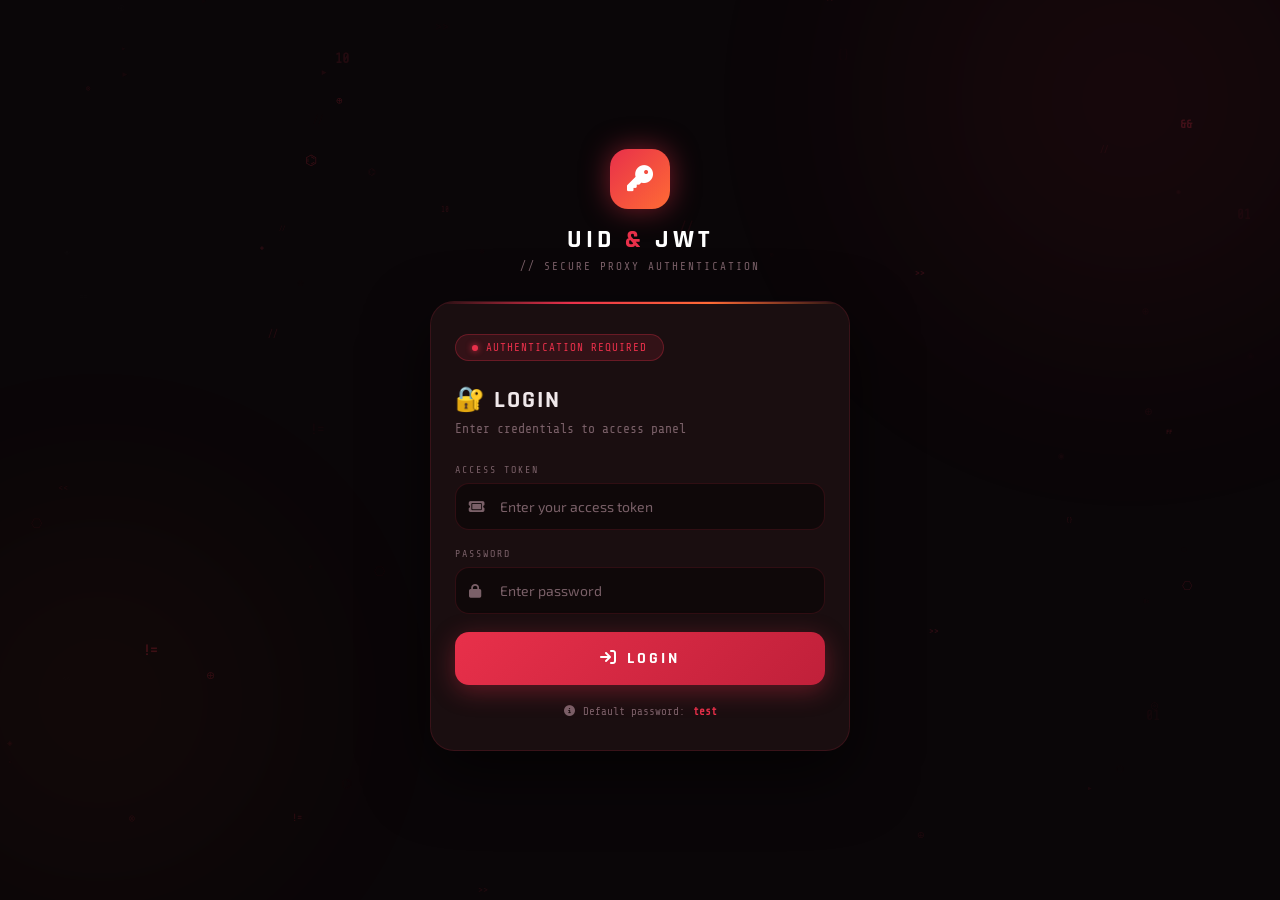
<file: templates/login.html>
<!DOCTYPE html>
<html lang="en">
<head>
    <meta charset="UTF-8">
    <meta name="viewport" content="width=device-width, initial-scale=1.0, user-scalable=no">
    <title>Login — UID/JWT Manager</title>
    <link href="https://fonts.googleapis.com/css2?family=Rajdhani:wght@400;500;600;700&family=Exo+2:wght@300;400;500;600;700;800&family=Share+Tech+Mono&display=swap" rel="stylesheet">
    <link rel="stylesheet" href="https://cdnjs.cloudflare.com/ajax/libs/font-awesome/6.4.0/css/all.min.css">
    <style>
        :root {
            --bg: #0a0608;
            --surface: #120a0c;
            --card: #1a0e10;
            --border: rgba(232,48,74,0.15);
            --accent: #e8304a;
            --accent2: #ff6b35;
            --accent-soft: rgba(232,48,74,0.12);
            --green: #00e5a0;
            --text: #f0e8ea;
            --muted: #7a6068;
            --font-head: 'Rajdhani', sans-serif;
            --font-mono: 'Share Tech Mono', monospace;
            --font-body: 'Exo 2', sans-serif;
        }
        * { margin:0; padding:0; box-sizing:border-box; -webkit-tap-highlight-color:transparent; }
        body {
            background: var(--bg);
            color: var(--text);
            font-family: var(--font-body);
            min-height: 100vh;
            display: flex;
            align-items: center;
            justify-content: center;
            padding: 20px;
            overflow-x: hidden;
        }
        canvas#bg-canvas { position:fixed; inset:0; z-index:0; opacity:0.45; pointer-events:none; }
        .orb { position:fixed; border-radius:50%; filter:blur(120px); pointer-events:none; z-index:0; }
        .orb-1 { width:500px; height:500px; background:var(--accent); opacity:0.06; top:-150px; right:-100px; }
        .orb-2 { width:400px; height:400px; background:var(--accent2); opacity:0.04; bottom:0; left:-100px; }

        .container { position:relative; z-index:10; width:100%; max-width:420px; }

        .brand-top { text-align:center; margin-bottom:28px; animation: fade-up 0.6s ease; }
        .brand-icon {
            width:60px; height:60px;
            background: linear-gradient(135deg, var(--accent), var(--accent2));
            border-radius:18px;
            display:inline-flex; align-items:center; justify-content:center;
            font-size:26px; color:white;
            box-shadow: 0 0 28px rgba(232,48,74,0.5);
            animation: pulse-logo 3s ease-in-out infinite;
            margin-bottom:14px;
        }
        @keyframes pulse-logo {
            0%,100% { box-shadow:0 0 24px rgba(232,48,74,0.5); }
            50% { box-shadow:0 0 44px rgba(232,48,74,0.8); }
        }
        .brand-name { font-family:var(--font-head); font-size:26px; font-weight:700; letter-spacing:4px; text-transform:uppercase; color:#fff; }
        .brand-name span { color:var(--accent); }
        .brand-sub { font-family:var(--font-mono); font-size:11px; color:var(--muted); letter-spacing:2px; margin-top:4px; }

        .login-card {
            background: var(--card);
            border: 1px solid var(--border);
            border-radius:24px;
            padding:32px 24px;
            box-shadow: 0 24px 64px rgba(0,0,0,0.6);
            position:relative; overflow:hidden;
            animation: fade-up 0.7s ease;
        }
        .login-card::before {
            content:'';
            position:absolute; top:0; left:0; right:0; height:2px;
            background: linear-gradient(90deg, transparent, var(--accent), var(--accent2), transparent);
        }

        .status-pill {
            display:inline-flex; align-items:center; gap:8px;
            background: var(--accent-soft);
            border:1px solid rgba(232,48,74,0.3);
            border-radius:100px; padding:6px 16px;
            font-family:var(--font-mono); font-size:11px;
            color:var(--accent); letter-spacing:1px; margin-bottom:24px;
        }
        .status-dot {
            width:6px; height:6px; border-radius:50%;
            background:var(--accent); box-shadow:0 0 6px var(--accent);
            animation:blink 1.5s infinite;
        }
        @keyframes blink { 0%,100% {opacity:1;} 50% {opacity:0.2;} }

        .card-title { font-family:var(--font-head); font-size:24px; font-weight:700; letter-spacing:2px; text-transform:uppercase; margin-bottom:6px; }
        .card-sub { font-size:13px; color:var(--muted); margin-bottom:28px; font-family:var(--font-mono); }

        .form-group { margin-bottom:18px; }
        label { display:block; font-family:var(--font-mono); font-size:10px; letter-spacing:2px; text-transform:uppercase; color:var(--muted); margin-bottom:8px; }

        .input-wrap { position:relative; }
        .input-icon {
            position:absolute; left:14px; top:50%; transform:translateY(-50%);
            color:var(--muted); font-size:14px; pointer-events:none; transition:0.2s;
        }
        input {
            width:100%; padding:14px 14px 14px 44px;
            background: rgba(0,0,0,0.4);
            border:1px solid var(--border);
            border-radius:14px; color:var(--text);
            font-family:var(--font-body); font-size:14px;
            transition:0.3s; outline:none;
        }
        input:focus { border-color:rgba(232,48,74,0.5); box-shadow:0 0 0 3px rgba(232,48,74,0.08); background:rgba(232,48,74,0.04); }
        input:focus ~ .input-icon { color:var(--accent); }
        input::placeholder { color:var(--muted); }

        .btn-login {
            width:100%; padding:16px;
            background: linear-gradient(135deg, var(--accent), #c0203a);
            color:white; border:none; border-radius:14px;
            font-family:var(--font-head); font-size:16px; font-weight:700;
            letter-spacing:3px; text-transform:uppercase;
            cursor:pointer; transition:0.3s;
            position:relative; overflow:hidden;
            box-shadow:0 6px 24px rgba(232,48,74,0.35);
            display:flex; align-items:center; justify-content:center; gap:10px;
            margin-top:8px;
        }
        .btn-login::before {
            content:''; position:absolute; top:0; left:-100%; width:100%; height:100%;
            background:linear-gradient(90deg, transparent, rgba(255,255,255,0.15), transparent);
            transition:0.5s;
        }
        .btn-login:hover { transform:translateY(-2px); box-shadow:0 10px 32px rgba(232,48,74,0.5); }
        .btn-login:hover::before { left:100%; }
        .btn-login:active { transform:scale(0.98); }

        .btn-text { transition:opacity 0.2s; }
        .spinner,.cross-icon,.check-icon { display:none; }
        .spinner { width:20px; height:20px; border:2px solid rgba(255,255,255,0.3); border-top-color:white; border-radius:50%; animation:spin 0.7s linear infinite; }
        @keyframes spin { to { transform:rotate(360deg); } }
        .btn-login.loading .btn-text { opacity:0; }
        .btn-login.loading .spinner { display:block; position:absolute; }
        .btn-login.cross .btn-text { opacity:0; }
        .btn-login.cross .cross-icon { display:block; }
        .btn-login.check .btn-text { opacity:0; }
        .btn-login.check .check-icon { display:block; }

        .info-row {
            display:flex; align-items:center; justify-content:center; gap:8px;
            margin-top:20px; font-family:var(--font-mono); font-size:11px; color:var(--muted);
        }
        .info-row strong { color:var(--accent); }

        #toast {
            position:fixed; bottom:24px; left:50%; transform:translateX(-50%);
            background:linear-gradient(135deg, var(--accent), #c0203a);
            color:white; padding:12px 28px; border-radius:100px;
            font-family:var(--font-head); font-size:14px; font-weight:600;
            letter-spacing:0.5px; display:none; z-index:1000;
            white-space:nowrap; box-shadow:0 8px 28px rgba(232,48,74,0.4);
            animation:toast-in 0.3s ease;
        }
        #toast.error { background:linear-gradient(135deg,#555,#333); }
        @keyframes toast-in { from { opacity:0; transform:translateX(-50%) translateY(10px); } to { opacity:1; transform:translateX(-50%) translateY(0); } }

        @keyframes fade-up { from { opacity:0; transform:translateY(20px); } to { opacity:1; transform:translateY(0); } }
    </style>
</head>
<body>
    <canvas id="bg-canvas"></canvas>
    <div class="orb orb-1"></div>
    <div class="orb orb-2"></div>

    <div class="container">
        <div class="brand-top">
            <div class="brand-icon"><i class="fa-solid fa-key"></i></div>
            <div class="brand-name">UID <span>&</span> JWT</div>
            <div class="brand-sub">// SECURE PROXY AUTHENTICATION</div>
        </div>

        <div class="login-card">
            <div class="status-pill">
                <span class="status-dot"></span>
                AUTHENTICATION REQUIRED
            </div>
            <div class="card-title">🔐 Login</div>
            <div class="card-sub">Enter credentials to access panel</div>

            <form id="loginForm">
                <div class="form-group">
                    <label>Access Token</label>
                    <div class="input-wrap">
                        <input type="text" id="token" placeholder="Enter your access token" required autocomplete="off">
                        <i class="fa-solid fa-ticket input-icon"></i>
                    </div>
                </div>
                <div class="form-group">
                    <label>Password</label>
                    <div class="input-wrap">
                        <input type="password" id="password" placeholder="Enter password" required>
                        <i class="fa-solid fa-lock input-icon"></i>
                    </div>
                </div>
                <button type="submit" class="btn-login" id="loginBtn">
                    <span class="btn-text"><i class="fa-solid fa-arrow-right-to-bracket" style="margin-right:8px;"></i>LOGIN</span>
                    <div class="spinner"></div>
                    <svg class="cross-icon" viewBox="0 0 24 24" width="22" height="22"><path fill="currentColor" d="M19 6.41L17.59 5 12 10.59 6.41 5 5 6.41 10.59 12 5 17.59 6.41 19 12 13.41 17.59 19 19 17.59 13.41 12z"/></svg>
                    <svg class="check-icon" viewBox="0 0 24 24" width="22" height="22"><path fill="currentColor" d="M9 16.17L4.83 12l-1.42 1.41L9 19 21 7l-1.41-1.41z"/></svg>
                </button>
            </form>

            <div class="info-row">
                <i class="fa-solid fa-circle-info"></i>
                Default password: <strong>test</strong>
            </div>
        </div>
    </div>

    <div id="toast"></div>
    <script src="/static/js/main.js"></script>
    <script>
    (function() {
        const canvas = document.getElementById('bg-canvas');
        const ctx = canvas.getContext('2d');
        const CHARS = ['01','10','0x','FF','>>','<<','{}','//','&&','||','!=','=='];
        const SYMBOLS = ['◈','◉','◎','▸','⬡','⊕','⊗','⌬','⎔'];
        let W, H, particles = [];
        function resize() { W = canvas.width = window.innerWidth; H = canvas.height = window.innerHeight; }
        resize(); window.addEventListener('resize', resize);
        function mkP() {
            const isS = Math.random() > 0.5, pool = isS ? SYMBOLS : CHARS;
            return { x:Math.random()*W, y:Math.random()*H, char:pool[Math.floor(Math.random()*pool.length)],
                size:Math.random()*8+6, color:Math.random()<0.5?'#e8304a':Math.random()<0.6?'rgba(232,48,74,0.5)':'rgba(255,255,255,0.1)',
                alpha:Math.random()*0.5+0.1, vx:(Math.random()-0.5)*0.5, vy:(Math.random()-0.5)*0.5,
                pulse:Math.random()*Math.PI*2, ps:Math.random()*0.03+0.01, ct:Math.random()*120, isS, pool };
        }
        for (let i=0;i<70;i++) particles.push(mkP());
        function draw() {
            ctx.clearRect(0,0,W,H);
            particles.forEach(p => {
                p.pulse+=p.ps; p.ct--;
                if(p.ct<=0){p.char=p.pool[Math.floor(Math.random()*p.pool.length)];p.ct=Math.random()*100+40;}
                p.x+=p.vx; p.y+=p.vy;
                if(p.x<-20)p.x=W+10; if(p.x>W+20)p.x=-10;
                if(p.y<-20)p.y=H+10; if(p.y>H+20)p.y=-10;
                ctx.save(); ctx.globalAlpha=p.alpha*(0.6+0.4*Math.sin(p.pulse));
                ctx.font=`${p.isS?'':'bold '}${p.size}px 'Share Tech Mono',monospace`;
                ctx.fillStyle=p.color; ctx.fillText(p.char,p.x,p.y); ctx.restore();
            });
            requestAnimationFrame(draw);
        }
        draw();
    })();
    </script>
</body>
</html>
</file>
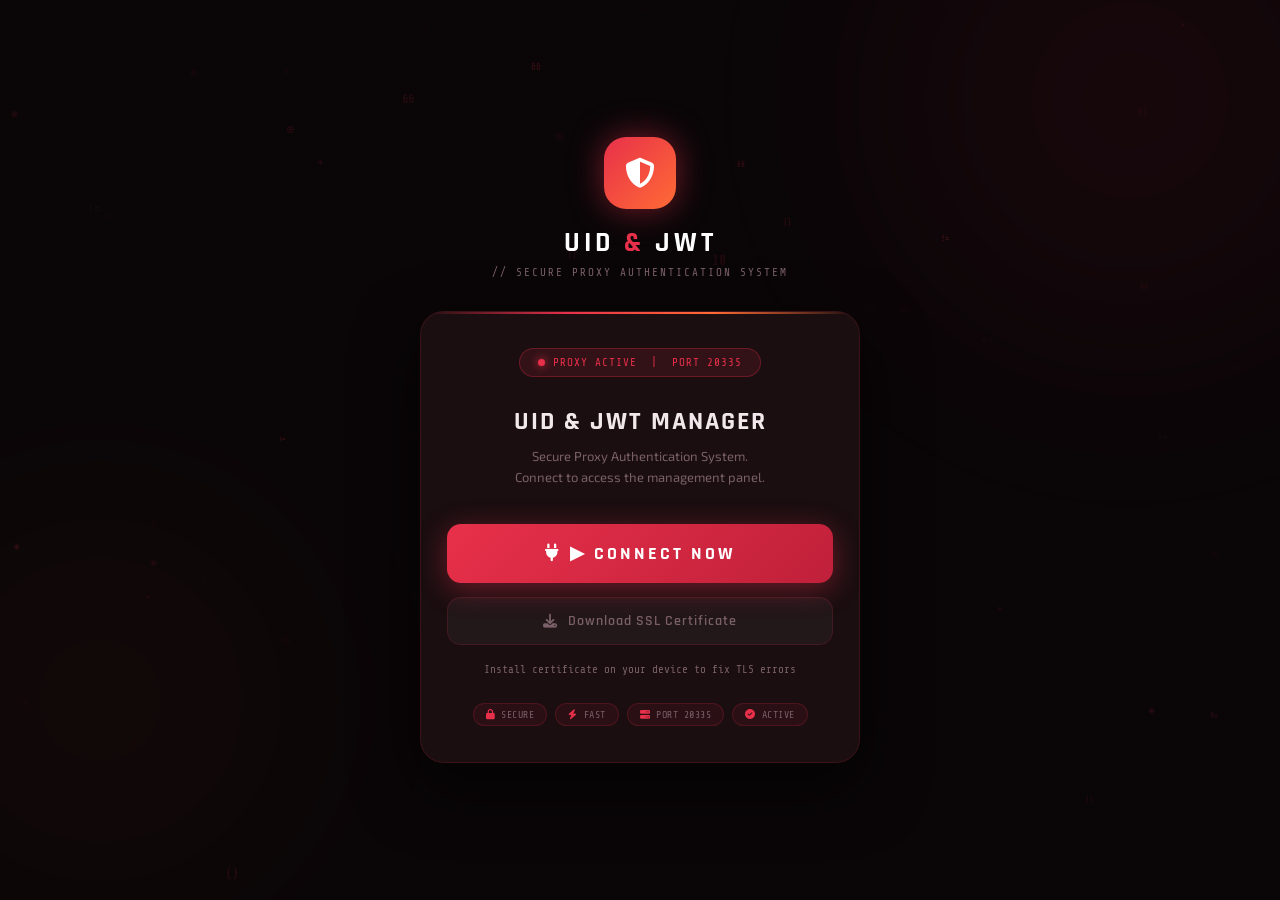
<file: templates/main.html>
<!DOCTYPE html>
<html lang="en">
<head>
    <meta charset="UTF-8">
    <meta name="viewport" content="width=device-width, initial-scale=1.0, user-scalable=no">
    <title>UID/JWT Manager</title>
    <link href="https://fonts.googleapis.com/css2?family=Rajdhani:wght@400;500;600;700&family=Exo+2:wght@300;400;500;600;700;800&family=Share+Tech+Mono&display=swap" rel="stylesheet">
    <link rel="stylesheet" href="https://cdnjs.cloudflare.com/ajax/libs/font-awesome/6.4.0/css/all.min.css">
    <style>
        :root {
            --bg: #0a0608;
            --surface: #120a0c;
            --card: #1a0e10;
            --border: rgba(232,48,74,0.15);
            --accent: #e8304a;
            --accent2: #ff6b35;
            --accent-soft: rgba(232,48,74,0.12);
            --green: #00e5a0;
            --text: #f0e8ea;
            --muted: #7a6068;
            --font-head: 'Rajdhani', sans-serif;
            --font-mono: 'Share Tech Mono', monospace;
            --font-body: 'Exo 2', sans-serif;
        }
        * { margin:0; padding:0; box-sizing:border-box; -webkit-tap-highlight-color:transparent; }
        body {
            background: var(--bg); color:var(--text);
            font-family:var(--font-body); min-height:100vh;
            display:flex; align-items:center; justify-content:center;
            padding:20px; overflow-x:hidden;
        }
        canvas#bg-canvas { position:fixed; inset:0; z-index:0; opacity:0.45; pointer-events:none; }
        .orb { position:fixed; border-radius:50%; filter:blur(120px); pointer-events:none; z-index:0; }
        .orb-1 { width:500px; height:500px; background:var(--accent); opacity:0.06; top:-150px; right:-100px; }
        .orb-2 { width:400px; height:400px; background:var(--accent2); opacity:0.04; bottom:0; left:-100px; }

        .container { position:relative; z-index:10; width:100%; max-width:440px; }

        .brand-top { text-align:center; margin-bottom:32px; animation:fade-up 0.6s ease; }
        .brand-icon {
            width:72px; height:72px;
            background:linear-gradient(135deg, var(--accent), var(--accent2));
            border-radius:22px; display:inline-flex; align-items:center; justify-content:center;
            font-size:30px; color:white; box-shadow:0 0 32px rgba(232,48,74,0.5);
            animation:pulse-logo 3s ease-in-out infinite; margin-bottom:16px;
        }
        @keyframes pulse-logo { 0%,100%{box-shadow:0 0 28px rgba(232,48,74,0.5);}50%{box-shadow:0 0 50px rgba(232,48,74,0.8);} }
        .brand-name { font-family:var(--font-head); font-size:28px; font-weight:700; letter-spacing:4px; text-transform:uppercase; color:#fff; }
        .brand-name span { color:var(--accent); }
        .brand-sub { font-family:var(--font-mono); font-size:11px; color:var(--muted); letter-spacing:2px; margin-top:5px; }

        /* Status badge */
        .proxy-status {
            display:inline-flex; align-items:center; gap:8px;
            background:var(--accent-soft); border:1px solid rgba(232,48,74,0.3);
            border-radius:100px; padding:7px 18px; margin-bottom:28px;
            font-family:var(--font-mono); font-size:11px; color:var(--accent); letter-spacing:1px;
        }
        .status-dot { width:7px; height:7px; border-radius:50%; background:var(--accent); box-shadow:0 0 8px var(--accent); animation:blink 1.5s infinite; }
        @keyframes blink { 0%,100%{opacity:1;}50%{opacity:0.2;} }

        /* Main card */
        .main-card {
            background:var(--card); border:1px solid var(--border);
            border-radius:24px; padding:36px 26px;
            box-shadow:0 24px 64px rgba(0,0,0,0.6);
            position:relative; overflow:hidden;
            text-align:center; animation:fade-up 0.7s ease;
        }
        .main-card::before {
            content:''; position:absolute; top:0; left:0; right:0; height:2px;
            background:linear-gradient(90deg, transparent, var(--accent), var(--accent2), transparent);
        }

        .card-title { font-family:var(--font-head); font-size:26px; font-weight:700; letter-spacing:2px; text-transform:uppercase; margin-bottom:8px; }
        .card-sub { font-size:13px; color:var(--muted); margin-bottom:36px; line-height:1.6; }

        /* Connect button */
        .connect-btn {
            width:100%; padding:18px;
            background:linear-gradient(135deg, var(--accent), #c0203a);
            color:white; border:none; border-radius:14px;
            font-family:var(--font-head); font-size:18px; font-weight:700;
            letter-spacing:3px; text-transform:uppercase; cursor:pointer;
            transition:0.3s; position:relative; overflow:hidden;
            box-shadow:0 6px 28px rgba(232,48,74,0.4);
            display:flex; align-items:center; justify-content:center; gap:12px;
            margin-bottom:14px;
        }
        .connect-btn::before {
            content:''; position:absolute; top:0; left:-100%; width:100%; height:100%;
            background:linear-gradient(90deg, transparent, rgba(255,255,255,0.18), transparent);
            transition:0.5s;
        }
        .connect-btn:hover { transform:translateY(-2px); box-shadow:0 12px 36px rgba(232,48,74,0.55); }
        .connect-btn:hover::before { left:100%; }
        .connect-btn:active { transform:scale(0.98); }

        .btn-text { transition:opacity 0.2s; }
        .spinner,.cross-icon,.check-icon { display:none; }
        .spinner { width:22px; height:22px; border:2px solid rgba(255,255,255,0.3); border-top-color:white; border-radius:50%; animation:spin 0.7s linear infinite; }
        @keyframes spin { to{transform:rotate(360deg);} }
        .connect-btn.loading .btn-text { opacity:0; }
        .connect-btn.loading .spinner { display:block; position:absolute; }
        .connect-btn.cross .btn-text { opacity:0; }
        .connect-btn.cross .cross-icon { display:block; }
        .connect-btn.check .btn-text { opacity:0; }
        .connect-btn.check .check-icon { display:block; }

        /* Cert button */
        .cert-btn {
            width:100%; padding:14px;
            background:rgba(255,255,255,0.04); border:1px solid var(--border);
            color:var(--muted); border-radius:14px;
            font-family:var(--font-head); font-size:14px; font-weight:600;
            letter-spacing:1px; cursor:pointer; transition:0.2s;
            display:flex; align-items:center; justify-content:center; gap:10px;
        }
        .cert-btn:hover { background:var(--accent-soft); border-color:rgba(232,48,74,0.3); color:var(--accent); }

        .info-text { font-family:var(--font-mono); font-size:11px; color:var(--muted); margin-top:16px; line-height:1.6; }

        /* Feature pills row */
        .features-row {
            display:flex; gap:8px; flex-wrap:wrap; justify-content:center; margin:24px 0 0;
        }
        .feat-pill {
            display:inline-flex; align-items:center; gap:6px;
            background:rgba(232,48,74,0.08); border:1px solid rgba(232,48,74,0.18);
            border-radius:100px; padding:5px 12px;
            font-family:var(--font-mono); font-size:10px; color:var(--muted);
            letter-spacing:0.5px;
        }
        .feat-pill i { color:var(--accent); font-size:10px; }

        @keyframes fade-up { from{opacity:0;transform:translateY(20px);}to{opacity:1;transform:translateY(0);} }
    </style>
</head>
<body>
    <canvas id="bg-canvas"></canvas>
    <div class="orb orb-1"></div>
    <div class="orb orb-2"></div>

    <div class="container">
        <div class="brand-top">
            <div class="brand-icon"><i class="fa-solid fa-shield-halved"></i></div>
            <div class="brand-name">UID <span>&</span> JWT</div>
            <div class="brand-sub">// SECURE PROXY AUTHENTICATION SYSTEM</div>
        </div>

        <div class="main-card">
            <div class="proxy-status">
                <span class="status-dot"></span>
                PROXY ACTIVE &nbsp;|&nbsp; PORT 20335
            </div>

            <div class="card-title">UID & JWT Manager</div>
            <div class="card-sub">Secure Proxy Authentication System.<br>Connect to access the management panel.</div>

            <button class="connect-btn" id="connectBtn">
                <span class="btn-text"><i class="fa-solid fa-plug" style="margin-right:8px;"></i>▶ CONNECT NOW</span>
                <div class="spinner"></div>
                <svg class="cross-icon" viewBox="0 0 24 24" width="24" height="24"><path fill="currentColor" d="M19 6.41L17.59 5 12 10.59 6.41 5 5 6.41 10.59 12 5 17.59 6.41 19 12 13.41 17.59 19 19 17.59 13.41 12z"/></svg>
                <svg class="check-icon" viewBox="0 0 24 24" width="24" height="24"><path fill="currentColor" d="M9 16.17L4.83 12l-1.42 1.41L9 19 21 7l-1.41-1.41z"/></svg>
            </button>

            <button class="cert-btn" id="certBtn">
                <i class="fa-solid fa-download"></i> Download SSL Certificate
            </button>

            <div class="info-text">Install certificate on your device to fix TLS errors</div>

            <div class="features-row">
                <span class="feat-pill"><i class="fa-solid fa-lock"></i> SECURE</span>
                <span class="feat-pill"><i class="fa-solid fa-bolt"></i> FAST</span>
                <span class="feat-pill"><i class="fa-solid fa-server"></i> PORT 20335</span>
                <span class="feat-pill"><i class="fa-solid fa-circle-check"></i> ACTIVE</span>
            </div>
        </div>
    </div>

    <script src="/static/js/main.js"></script>
    <script>
    (function() {
        const canvas = document.getElementById('bg-canvas');
        const ctx = canvas.getContext('2d');
        const CHARS = ['01','10','0x','FF','>>','<<','{}','//','&&','||','!=','=='];
        const SYMBOLS = ['◈','◉','◎','▸','⬡','⊕','⊗','⌬','⎔'];
        let W, H, particles = [];
        function resize() { W=canvas.width=window.innerWidth; H=canvas.height=window.innerHeight; }
        resize(); window.addEventListener('resize', resize);
        function mkP() {
            const isS=Math.random()>0.5, pool=isS?SYMBOLS:CHARS;
            return { x:Math.random()*W, y:Math.random()*H, char:pool[Math.floor(Math.random()*pool.length)],
                size:Math.random()*8+6, color:Math.random()<0.5?'#e8304a':Math.random()<0.6?'rgba(232,48,74,0.5)':'rgba(255,255,255,0.1)',
                alpha:Math.random()*0.5+0.1, vx:(Math.random()-0.5)*0.5, vy:(Math.random()-0.5)*0.5,
                pulse:Math.random()*Math.PI*2, ps:Math.random()*0.03+0.01, ct:Math.random()*120, isS, pool };
        }
        for(let i=0;i<70;i++) particles.push(mkP());
        function draw() {
            ctx.clearRect(0,0,W,H);
            particles.forEach(p => {
                p.pulse+=p.ps; p.ct--;
                if(p.ct<=0){p.char=p.pool[Math.floor(Math.random()*p.pool.length)];p.ct=Math.random()*100+40;}
                p.x+=p.vx; p.y+=p.vy;
                if(p.x<-20)p.x=W+10; if(p.x>W+20)p.x=-10;
                if(p.y<-20)p.y=H+10; if(p.y>H+20)p.y=-10;
                ctx.save(); ctx.globalAlpha=p.alpha*(0.6+0.4*Math.sin(p.pulse));
                ctx.font=`${p.isS?'':'bold '}${p.size}px 'Share Tech Mono',monospace`;
                ctx.fillStyle=p.color; ctx.fillText(p.char,p.x,p.y); ctx.restore();
            });
            requestAnimationFrame(draw);
        }
        draw();
    })();
    </script>
</body>
</html>
</file>
